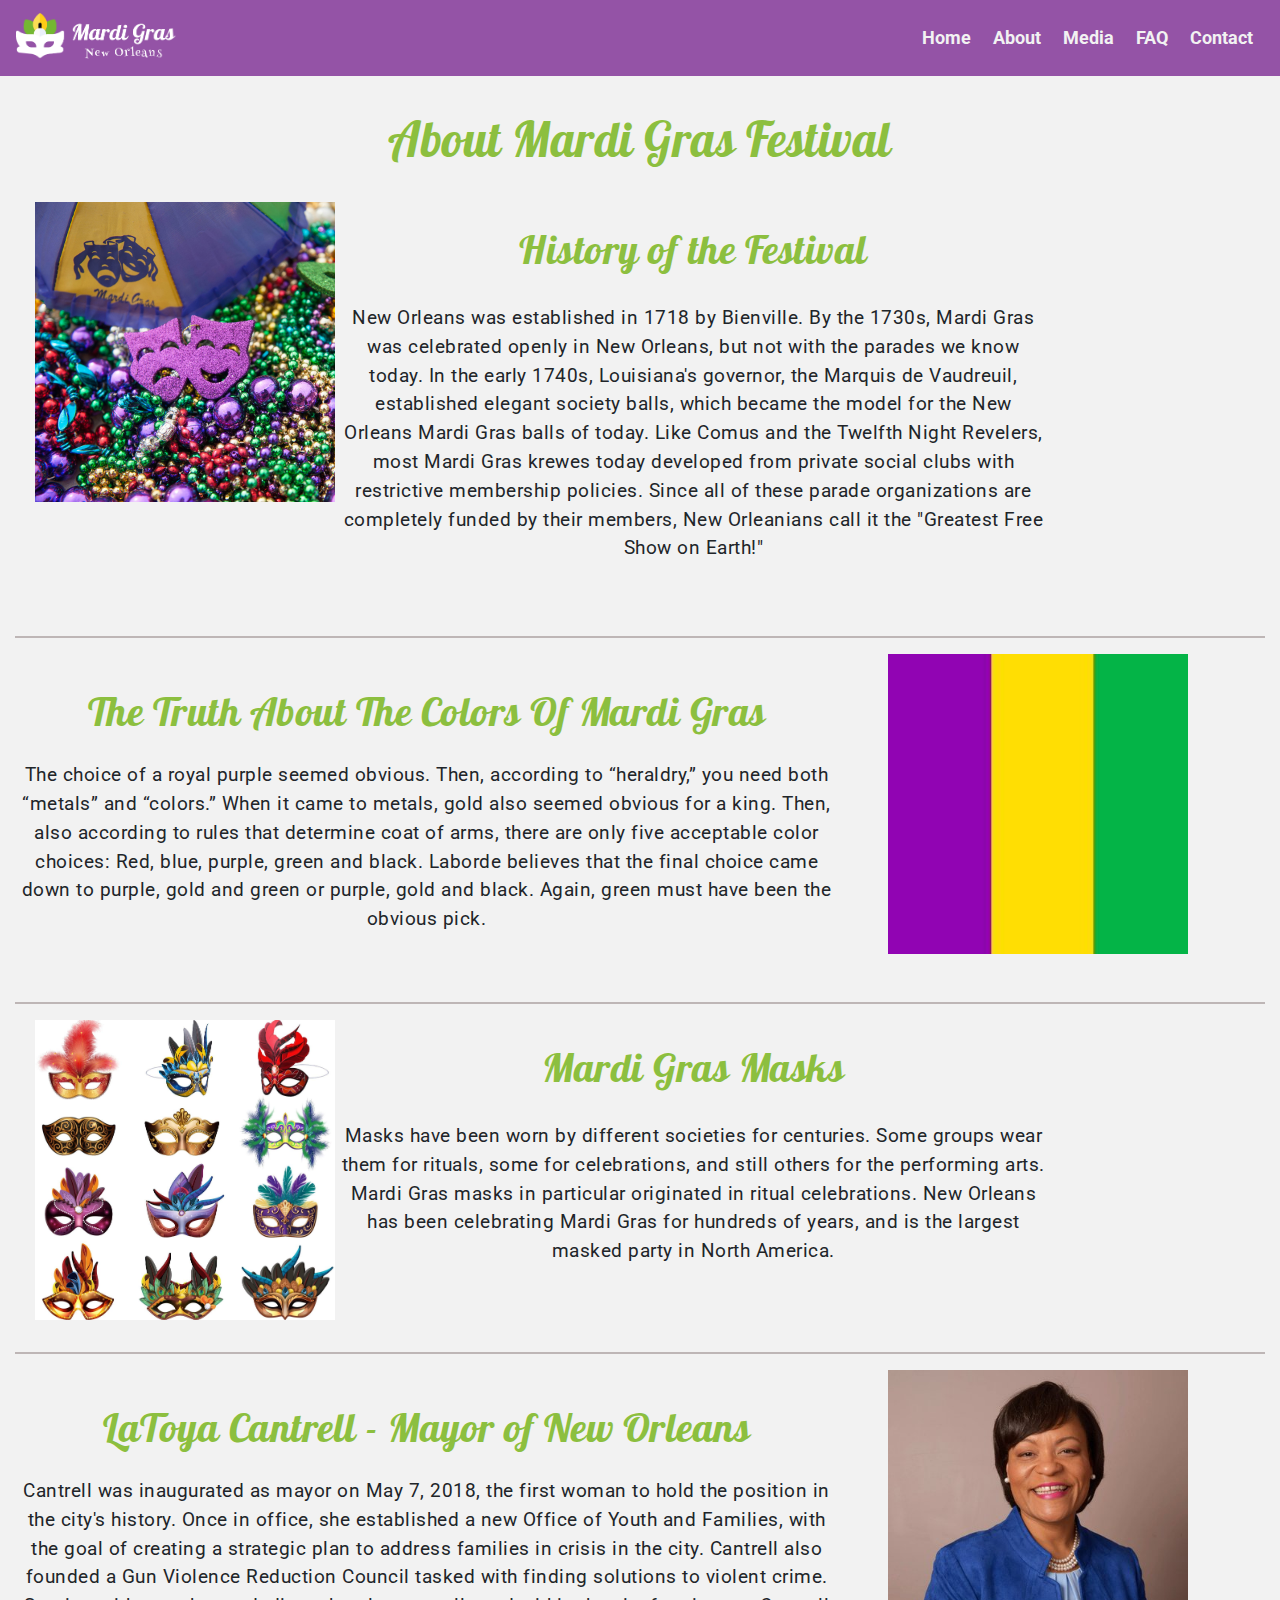
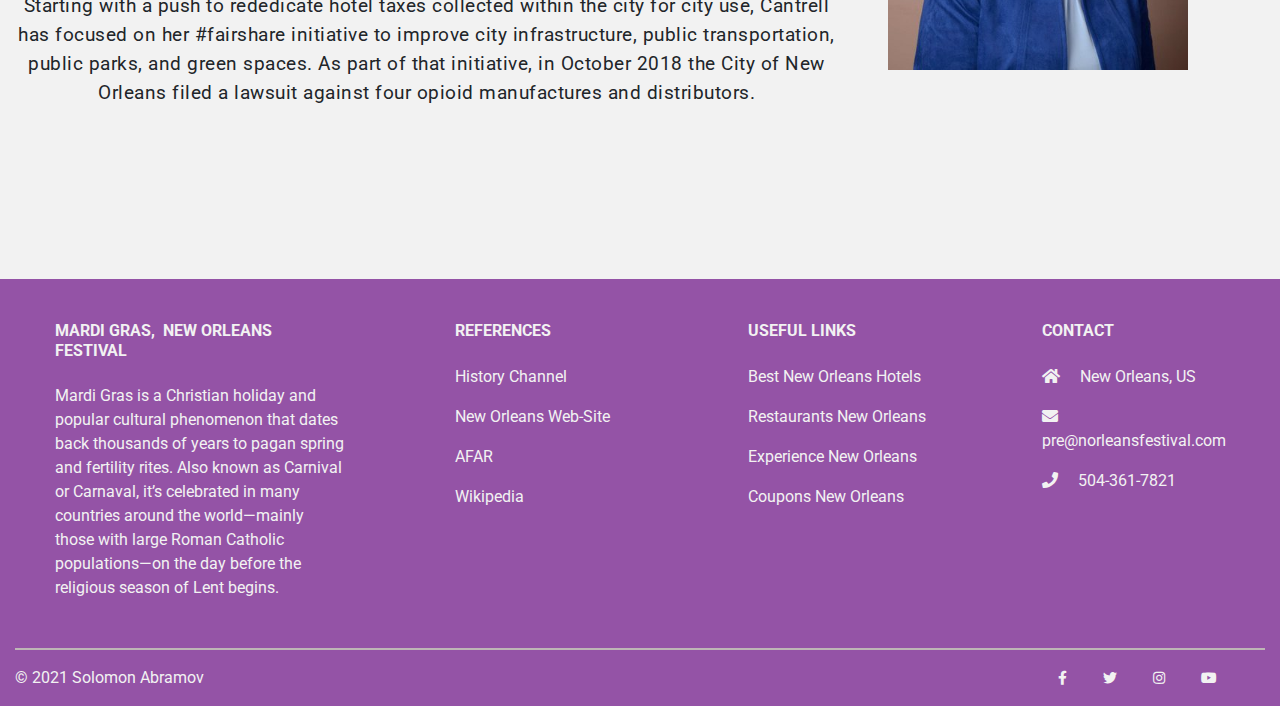
<file: about.html>
<!DOCTYPE html>
<html lang="en">
  <head>
    <meta charset="UTF-8" />
    <meta name="viewport" content="width=device-width, initial-scale=1.0" />
    <meta http-equiv="X-UA-Compatible" content="ie=edge" />
    <meta name="Description" content="Enter your description here" />
    <link
      rel="stylesheet"
      href="https://cdnjs.cloudflare.com/ajax/libs/twitter-bootstrap/4.5.2/css/bootstrap.min.css"
    />
    <link
      rel="stylesheet"
      href="https://cdnjs.cloudflare.com/ajax/libs/font-awesome/5.15.0/css/all.min.css"
    />
    <link rel="preconnect" href="https://fonts.gstatic.com" />
    <link
      href="https://fonts.googleapis.com/css2?family=Henny+Penny&family=Pattaya&display=swap"
      rel="stylesheet"
    />
    <link rel="preconnect" href="https://fonts.gstatic.com" />
    <link
      href="https://fonts.googleapis.com/css2?family=Roboto:wght@300&display=swap"
      rel="stylesheet"
    />
    <link rel="shortcut icon" href="img/favicon.ico" type="image/x-icon" />
    <link rel="stylesheet" href="style.css" />
    <title>About</title>
  </head>
  <body>
    <!-- NavBar -->
    <div class="container-fluid">
      <nav
        class="navbar fixed-top navbar-expand-lg navbar-light"
        style="background-color: #9453a6"
      >
        <a class="navbar-brand" href="index.html" target="_blank">
          <img id="mainLogo" src="img/logoNav.png" alt="mainLOGO" />
        </a>
        <button
          class="navbar-toggler"
          type="button"
          data-toggle="collapse"
          data-target="#navbarSupportedContent"
          aria-controls="navbarSupportedContent"
          aria-expanded="false"
          aria-label="Toggle navigation"
        >
          <span class="navbar-toggler-icon"></span>
        </button>

        <div class="collapse navbar-collapse" id="navbarSupportedContent">
          <ul class="navbar-nav ml-auto">
            <li class="nav-item">
              <a class="nav-link" id="item1" href="index.html" target="_blank"
                ><strong>Home</strong></a
              >
            </li>
            <li class="nav-item">
              <a class="nav-link" id="item2" href="about.html" target="_blank"
                ><strong>About</strong></a
              >
            </li>
            <li class="nav-item">
              <a class="nav-link" id="item3" href="media.html" target="_blank"
                ><strong>Media</strong></a
              >
            </li>
            <li class="nav-item">
              <a class="nav-link" id="item4" href="faq.html" target="_blank"
                ><strong>FAQ</strong></a
              >
            </li>
            <li class="nav-item">
              <a class="nav-link" id="item5" href="contact.html" target="_blank"
                ><strong>Contact</strong></a
              >
            </li>
          </ul>
        </div>
      </nav>
    </div>
    <br />
    <br />
    <br />
    <br />

    <!-- First div -->
    <div class="container-fluid">
      <header class="top-header">About Mardi Gras Festival</header>
      <br />

      <div class="row row-centered">
        <div class="col-md-3 col-centered about pb-3">
          <img src="img/history.jpg" width="300" height="300" />
        </div>
        <div class="text-history col-md-7 col-centered py-3">
          <h1 class="sub-header">History of the Festival</h1>
          <p>
            New Orleans was established in 1718 by Bienville. By the 1730s,
            Mardi Gras was celebrated openly in New Orleans, but not with the
            parades we know today. In the early 1740s, Louisiana's governor, the
            Marquis de Vaudreuil, established elegant society balls, which
            became the model for the New Orleans Mardi Gras balls of today. Like
            Comus and the Twelfth Night Revelers, most Mardi Gras krewes today
            developed from private social clubs with restrictive membership
            policies. Since all of these parade organizations are completely
            funded by their members, New Orleanians call it the "Greatest Free
            Show on Earth!"
          </p>
        </div>
      </div>
    </div>

    <!-- Second div -->
    <div class="container-fluid sec-main">
      <hr />

      <div class="row row-centered">
        <div class="trad-text col-md-8 col-centered py-3">
          <h1 class="sec-header">The Truth About The Colors Of Mardi Gras</h1>
          <p>
            The choice of a royal purple seemed obvious. Then, according to
            “heraldry,” you need both “metals” and “colors.” When it came to
            metals, gold also seemed obvious for a king. Then, also according to
            rules that determine coat of arms, there are only five acceptable
            color choices: Red, blue, purple, green and black. Laborde believes
            that the final choice came down to purple, gold and green or purple,
            gold and black. Again, green must have been the obvious pick.
          </p>
        </div>
        <div class="col-md-4 col-centered secondary pb-3">
          <img src="img/colors.jpg" width="300" height="300" />
        </div>
      </div>
    </div>

    <!-- Third div -->
    <div class="container-fluid">
      <hr />
      <div class="row row-centered">
        <div class="col-md-3 col-centered about pb-3">
          <img src="img/masks.jpg" width="300" height="300" />
        </div>
        <div class="text-history col-md-7 col-centered py-3">
          <h1 class="sub-header">Mardi Gras Masks</h1>
          <p>
            Masks have been worn by different societies for centuries. Some
            groups wear them for rituals, some for celebrations, and still
            others for the performing arts. Mardi Gras masks in particular
            originated in ritual celebrations. New Orleans has been celebrating
            Mardi Gras for hundreds of years, and is the largest masked party in
            North America.
          </p>
        </div>
      </div>
    </div>

    <!-- Fourth div -->
    <div class="container-fluid sec-main">
      <hr />
      <div class="row row-centered">
        <div class="trad-text col-md-8 col-centered py-3">
          <h1 class="sec-header">LaToya Cantrell - Mayor of New Orleans</h1>
          <p>
            Cantrell was inaugurated as mayor on May 7, 2018, the first woman to
            hold the position in the city's history. Once in office, she
            established a new Office of Youth and Families, with the goal of
            creating a strategic plan to address families in crisis in the city.
            Cantrell also founded a Gun Violence Reduction Council tasked with
            finding solutions to violent crime. Starting with a push to
            rededicate hotel taxes collected within the city for city use,
            Cantrell has focused on her #fairshare initiative to improve city
            infrastructure, public transportation, public parks, and green
            spaces. As part of that initiative, in October 2018 the City of New
            Orleans filed a lawsuit against four opioid manufactures and
            distributors.
          </p>
        </div>
        <div class="col-md-4 col-centered secondary pb-3">
          <img src="img/mayor.jpg" width="300" height="300" />
        </div>
      </div>
    </div>
    <br />
    <br />
    <br />
    <br />
    <!-- Footer -->
    <footer class="page-footer pt-4">
      <div class="container-fluid text-center text-md-left footerdiv">
        <div class="row text-center text-md-left mt-3 pb-3">
          <div class="col-md-3 col-lg-3 mx-auto mt-3">
            <h6 class="text-uppercase mb-4 font-weight-bold">
              Mardi Gras,&nbsp New Orleans Festival
            </h6>
            <p>
              Mardi Gras is a Christian holiday and popular cultural phenomenon
              that dates back thousands of years to pagan spring and fertility
              rites. Also known as Carnival or Carnaval, it’s celebrated in many
              countries around the world—mainly those with large Roman Catholic
              populations—on the day before the religious season of Lent begins.
            </p>
          </div>

          <hr class="w-100 clearfix d-md-none d-none" />

          <div class="atribute col-md-2 d-none d-md-block mx-auto mt-3">
            <h6 class="text-uppercase mb-4 font-weight-bold">References</h6>
            <p>
              <a
                id="item1"
                href="https://www.history.com/topics/holidays/mardi-gras"
                target="_blank"
                >History Channel</a
              >
            </p>
            <p>
              <a
                id="item2"
                href="https://www.neworleans.com/events/holidays-seasonal/mardi-gras/"
                target="_blank"
                >New Orleans Web-Site</a
              >
            </p>
            <p>
              <a
                id="item3"
                href="https://www.afar.com/magazine/everything-you-need-to-know-about-mardi-gras-in-new-orleans"
                target="_blank"
                >AFAR</a
              >
            </p>
            <p>
              <a
                id="item4"
                href="https://en.wikipedia.org/wiki/Mardi_Gras_in_New_Orleans"
                target="_blank"
                >Wikipedia</a
              >
            </p>
          </div>

          <hr class="w-100 clearfix d-md-none d-none" />

          <div class="atribute col-md-2 d-none d-md-block mx-auto mt-3">
            <h6 class="text-uppercase mb-4 font-weight-bold">Useful links</h6>
            <p>
              <a
                id="item1"
                href="https://www.bestneworleanshotels.com/"
                target="_blank"
                >Best New Orleans Hotels</a
              >
            </p>
            <p>
              <a
                id="item2"
                href="https://www.neworleansrestaurants.com/"
                target="_blank"
                >Restaurants New Orleans</a
              >
            </p>
            <p>
              <a
                id="item3"
                href="http://www.experienceneworleans.com/"
                target="_blank"
                >Experience New Orleans</a
              >
            </p>
            <p>
              <a
                id="item4"
                href="https://www.neworleanscoupons.com/"
                target="_blank"
                >Coupons New Orleans</a
              >
            </p>
          </div>

          <hr class="w-100 clearfix d-md-none" />

          <div class="col-md-2 mx-auto mt-3">
            <h6 class="text-uppercase mb-4 font-weight-bold">Contact</h6>
            <p><i class="fas fa-home mr-3"></i> New Orleans, US</p>
            <p><i class="fas fa-envelope mr-3"></i>pre@norleansfestival.com</p>
            <p><i class="fas fa-phone mr-3"></i> 504-361-7821</p>
          </div>
        </div>

        <hr />

        <div class="row d-flex align-items-center">
          <div class="col-md-7 col-lg-8">
            <p class="copyright">© 2021 Solomon Abramov</p>
          </div>

          <div class="col-md-5 col-lg-4 ml-lg-0">
            <div class="text-center text-md-right">
              <ul class="list-unstyled list-inline">
                <li class="list-inline-item">
                  <a
                    id="item1"
                    class="icon btn-floating btn-sm rgba-white-slight mx-1"
                    href="https://www.facebook.com/MardiGrasNewOrleans"
                    target="_blank"
                  >
                    <i class="fab fa-facebook-f"></i>
                  </a>
                </li>
                <li class="list-inline-item">
                  <a
                    id="item2"
                    class="icon btn-floating btn-sm rgba-white-slight mx-1"
                    href="https://twitter.com/MardiGrasNOLA"
                    target="_blank"
                  >
                    <i class="fab fa-twitter"></i>
                  </a>
                </li>
                <li class="list-inline-item">
                  <a
                    id="item3"
                    class="icon btn-floating btn-sm rgba-white-slight mx-1"
                    href="https://www.instagram.com/mardigrasneworleans/"
                    target="_blank"
                  >
                    <i class="fab fa-instagram"></i>
                  </a>
                </li>
                <li class="list-inline-item">
                  <a
                    id="item4"
                    class="icon btn-floating btn-sm rgba-white-slight mx-1"
                    href="https://www.youtube.com/channel/UCOrq1qF6dVDn9Do-wvbKh0Q"
                    target="_blank"
                  >
                    <i class="fab fa-youtube"></i>
                  </a>
                </li>
                <li class="list-inline-item">
                  <a
                    id="item1"
                    class="icon btn-floating btn-sm rgba-white-slight mx-1"
                    href="https://www.tripadvisor.com/Profile/MardiGrasNOLA?fid=8128de16-3aad-48be-8229-7ff9f8e73ab9"
                    target="_blank"
                  >
                    <i class="fab fa-tripadvisor"></i>
                  </a>
                </li>
              </ul>
            </div>
          </div>
        </div>
      </div>
    </footer>
    <script src="https://cdnjs.cloudflare.com/ajax/libs/jquery/3.5.1/jquery.slim.min.js"></script>
    <script src="https://cdnjs.cloudflare.com/ajax/libs/popper.js/1.16.1/umd/popper.min.js"></script>
    <script src="https://cdnjs.cloudflare.com/ajax/libs/twitter-bootstrap/4.5.2/js/bootstrap.min.js"></script>
  </body>
</html>
</file>
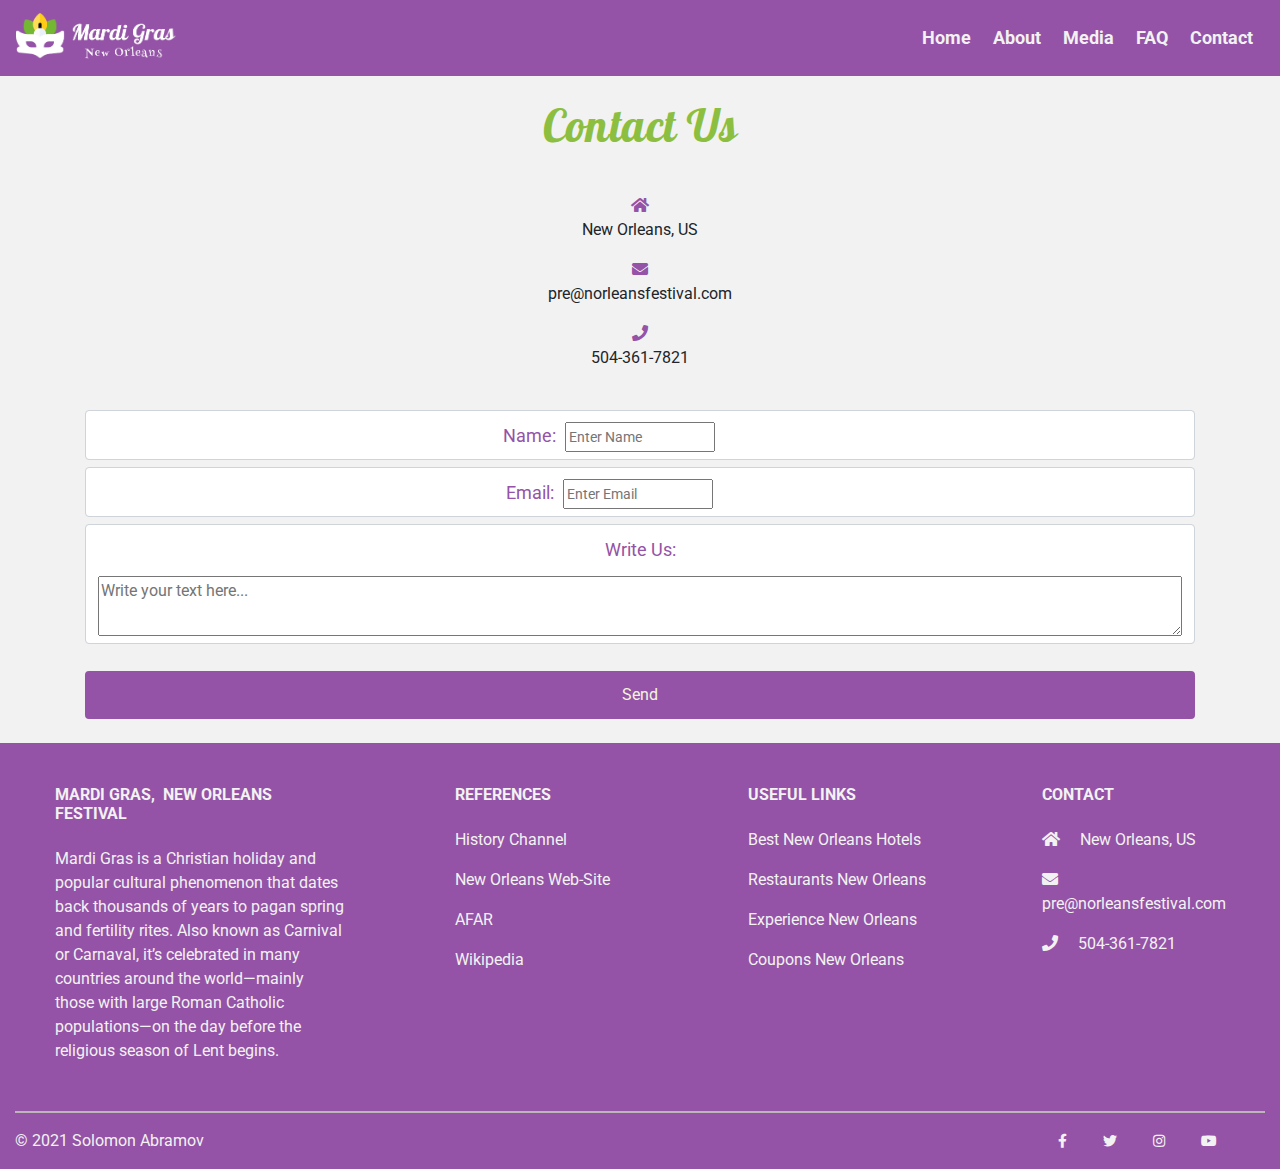
<file: contact.html>
<!DOCTYPE html>
<html lang="en">
  <head>
    <meta charset="UTF-8" />
    <meta name="viewport" content="width=device-width, initial-scale=1.0" />
    <meta http-equiv="X-UA-Compatible" content="ie=edge" />
    <meta name="Description" content="Enter your description here" />
    <link
      rel="stylesheet"
      href="https://cdnjs.cloudflare.com/ajax/libs/twitter-bootstrap/4.5.3/css/bootstrap.min.css"
    />
    <link
      rel="stylesheet"
      href="https://cdnjs.cloudflare.com/ajax/libs/font-awesome/5.15.1/css/all.min.css"
      <link
      rel="preconnect"
      href="https://fonts.gstatic.com"
    />
    <link
      href="https://fonts.googleapis.com/css2?family=Henny+Penny&family=Pattaya&display=swap"
      rel="stylesheet"
    />
    <link rel="preconnect" href="https://fonts.gstatic.com" />
    <link
      href="https://fonts.googleapis.com/css2?family=Roboto:wght@300&display=swap"
      rel="stylesheet"
    />
    <link rel="shortcut icon" href="img/favicon.ico" type="image/x-icon" />
    <link rel="stylesheet" href="style.css" />

    <title>Contact</title>
  </head>
  <body>
    <!-- NavBar -->
    <div class="container-fluid">
      <nav
        class="navbar fixed-top navbar-expand-lg navbar-light"
        style="background-color: #9453a6"
      >
        <a class="navbar-brand" href="index.html" target="_blank">
          <img id="mainLogo" src="img/logoNav.png" alt="mainLOGO" />
        </a>
        <button
          class="navbar-toggler"
          type="button"
          data-toggle="collapse"
          data-target="#navbarSupportedContent"
          aria-controls="navbarSupportedContent"
          aria-expanded="false"
          aria-label="Toggle navigation"
        >
          <span class="navbar-toggler-icon"></span>
        </button>

        <div class="collapse navbar-collapse" id="navbarSupportedContent">
          <ul class="navbar-nav ml-auto">
            <li class="nav-item">
              <a class="nav-link" id="item1" href="index.html" target="_blank"
                ><strong>Home</strong></a
              >
            </li>
            <li class="nav-item">
              <a class="nav-link" id="item2" href="about.html" target="_blank"
                ><strong>About</strong></a
              >
            </li>
            <li class="nav-item">
              <a class="nav-link" id="item3" href="media.html" target="_blank"
                ><strong>Media</strong></a
              >
            </li>
            <li class="nav-item">
              <a class="nav-link" id="item4" href="faq.html" target="_blank"
                ><strong>FAQ</strong></a
              >
            </li>
            <li class="nav-item">
              <a class="nav-link" id="item5" href="contact.html" target="_blank"
                ><strong>Contact</strong></a
              >
            </li>
          </ul>
        </div>
      </nav>
    </div>
    <br />
    <br />
    <br />
    <!-- Contacts INFO -->
    <div class="contrainer contacts">
      <h1>Contact Us</h1>
      <div class="row row-centered">
        <div class="col-md-12 contData text-center">
          <p>
            <i class="fas fa-home"></i><br />
            New Orleans, US
          </p>
          <p><i class="fas fa-envelope"></i><br />pre@norleansfestival.com</p>
          <p>
            <i class="fas fa-phone"></i><br />
            504-361-7821
          </p>
        </div>
      </div>
    </div>
    <br />

    <!-- Form -->
    <div class="container formAll text-center">
      <div class="row row-centered">
        <div class="form col-md-offset-3 col-md-12">
          <form>
            <!-- .form-control>label+input+small -->
            <div class="form-control">
              <label for="username">Name:</label>
              <!-- placeholder - מה שיהיה כתוב בשדה בפורם -->
              <input type="text" id="username" placeholder="Enter Name" />
              <small>Error Message</small>
            </div>
            <div class="form-control">
              <label for="email">Email:</label>
              <!-- placeholder - מה שיהיה כתוב בשדה בפורם -->
              <input type="text" id="email" placeholder="Enter Email" />
              <small>Error Message</small>
            </div>
            <div class="form-control textFree mx-auto">
              <label for="text">Write Us:</label>
              <!-- placeholder - מה שיהיה כתוב בשדה בפורם -->
              <textarea
                name="text"
                id="text"
                form="form"
                placeholder="Write your text here..."
                style="width: 100%; height: 60px"
              ></textarea>
            </div>
            <input type="submit" value="Send" />
          </form>
        </div>
      </div>
    </div>

    <!-- Footer -->
    <footer class="page-footer pt-4">
      <div class="container-fluid text-center text-md-left footerdiv">
        <div class="row text-center text-md-left mt-3 pb-3">
          <div class="col-md-3 col-lg-3 mx-auto mt-3">
            <h6 class="text-uppercase mb-4 font-weight-bold">
              Mardi Gras,&nbsp New Orleans Festival
            </h6>
            <p>
              Mardi Gras is a Christian holiday and popular cultural phenomenon
              that dates back thousands of years to pagan spring and fertility
              rites. Also known as Carnival or Carnaval, it’s celebrated in many
              countries around the world—mainly those with large Roman Catholic
              populations—on the day before the religious season of Lent begins.
            </p>
          </div>

          <hr class="w-100 clearfix d-md-none d-none" />

          <div class="atribute col-md-2 d-none d-md-block mx-auto mt-3">
            <h6 class="text-uppercase mb-4 font-weight-bold">References</h6>
            <p>
              <a
                id="item1"
                href="https://www.history.com/topics/holidays/mardi-gras"
                target="_blank"
                >History Channel</a
              >
            </p>
            <p>
              <a
                id="item2"
                href="https://www.neworleans.com/events/holidays-seasonal/mardi-gras/"
                target="_blank"
                >New Orleans Web-Site</a
              >
            </p>
            <p>
              <a
                id="item3"
                href="https://www.afar.com/magazine/everything-you-need-to-know-about-mardi-gras-in-new-orleans"
                target="_blank"
                >AFAR</a
              >
            </p>
            <p>
              <a
                id="item4"
                href="https://en.wikipedia.org/wiki/Mardi_Gras_in_New_Orleans"
                target="_blank"
                >Wikipedia</a
              >
            </p>
          </div>

          <hr class="w-100 clearfix d-md-none d-none" />

          <div class="atribute col-md-2 d-none d-md-block mx-auto mt-3">
            <h6 class="text-uppercase mb-4 font-weight-bold">Useful links</h6>
            <p>
              <a
                id="item1"
                href="https://www.bestneworleanshotels.com/"
                target="_blank"
                >Best New Orleans Hotels</a
              >
            </p>
            <p>
              <a
                id="item2"
                href="https://www.neworleansrestaurants.com/"
                target="_blank"
                >Restaurants New Orleans</a
              >
            </p>
            <p>
              <a
                id="item3"
                href="http://www.experienceneworleans.com/"
                target="_blank"
                >Experience New Orleans</a
              >
            </p>
            <p>
              <a
                id="item4"
                href="https://www.neworleanscoupons.com/"
                target="_blank"
                >Coupons New Orleans</a
              >
            </p>
          </div>

          <hr class="w-100 clearfix d-md-none" />

          <div class="col-md-2 mx-auto mt-3">
            <h6 class="text-uppercase mb-4 font-weight-bold">Contact</h6>
            <p><i class="fas fa-home mr-3"></i> New Orleans, US</p>
            <p><i class="fas fa-envelope mr-3"></i>pre@norleansfestival.com</p>
            <p><i class="fas fa-phone mr-3"></i> 504-361-7821</p>
          </div>
        </div>

        <hr />

        <div class="row d-flex align-items-center">
          <div class="col-md-7 col-lg-8">
            <p class="copyright">© 2021 Solomon Abramov</p>
          </div>

          <div class="col-md-5 col-lg-4 ml-lg-0">
            <div class="text-center text-md-right">
              <ul class="list-unstyled list-inline">
                <li class="list-inline-item">
                  <a
                    id="item1"
                    class="icon btn-floating btn-sm rgba-white-slight mx-1"
                    href="https://www.facebook.com/MardiGrasNewOrleans"
                    target="_blank"
                  >
                    <i class="fab fa-facebook-f"></i>
                  </a>
                </li>
                <li class="list-inline-item">
                  <a
                    id="item2"
                    class="icon btn-floating btn-sm rgba-white-slight mx-1"
                    href="https://twitter.com/MardiGrasNOLA"
                    target="_blank"
                  >
                    <i class="fab fa-twitter"></i>
                  </a>
                </li>
                <li class="list-inline-item">
                  <a
                    id="item3"
                    class="icon btn-floating btn-sm rgba-white-slight mx-1"
                    href="https://www.instagram.com/mardigrasneworleans/"
                    target="_blank"
                  >
                    <i class="fab fa-instagram"></i>
                  </a>
                </li>
                <li class="list-inline-item">
                  <a
                    id="item4"
                    class="icon btn-floating btn-sm rgba-white-slight mx-1"
                    href="https://www.youtube.com/channel/UCOrq1qF6dVDn9Do-wvbKh0Q"
                    target="_blank"
                  >
                    <i class="fab fa-youtube"></i>
                  </a>
                </li>
                <li class="list-inline-item">
                  <a
                    id="item1"
                    class="icon btn-floating btn-sm rgba-white-slight mx-1"
                    href="https://www.tripadvisor.com/Profile/MardiGrasNOLA?fid=8128de16-3aad-48be-8229-7ff9f8e73ab9"
                    target="_blank"
                  >
                    <i class="fab fa-tripadvisor"></i>
                  </a>
                </li>
              </ul>
            </div>
          </div>
        </div>
      </div>
    </footer>

    <script src="form.js"></script>
    <script src="https://cdnjs.cloudflare.com/ajax/libs/jquery/3.5.1/jquery.slim.min.js"></script>
    <script src="https://cdnjs.cloudflare.com/ajax/libs/popper.js/1.16.1/umd/popper.min.js"></script>
    <script src="https://cdnjs.cloudflare.com/ajax/libs/twitter-bootstrap/4.5.3/js/bootstrap.min.js"></script>
  </body>
</html>
</file>
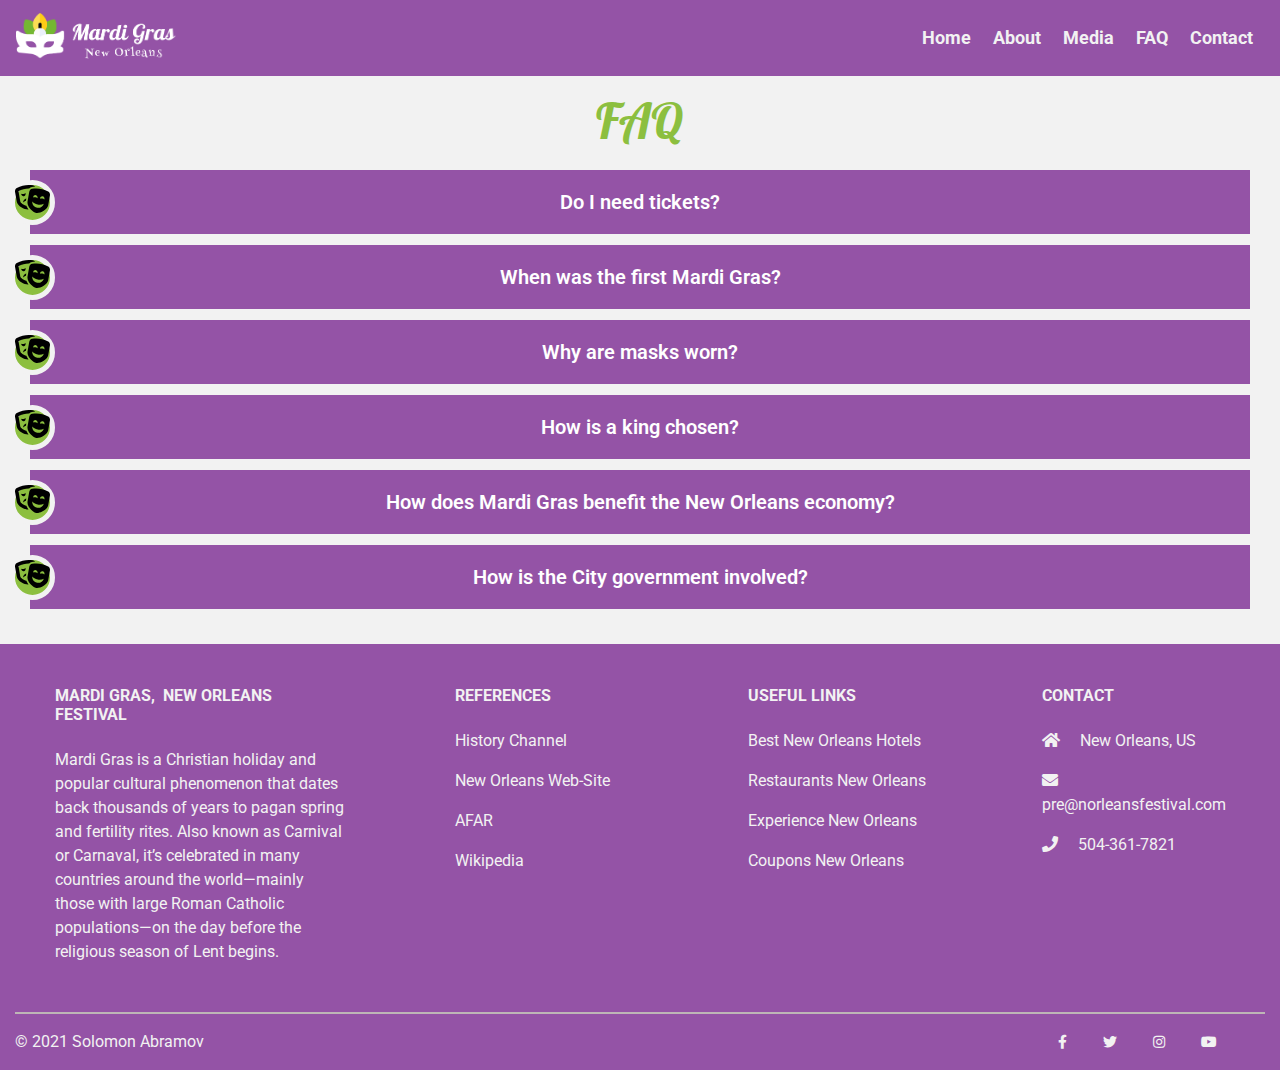
<file: faq.html>
<!DOCTYPE html>
<html lang="en">
  <head>
    <meta charset="UTF-8" />
    <meta name="viewport" content="width=device-width, initial-scale=1.0" />
    <meta http-equiv="X-UA-Compatible" content="ie=edge" />
    <meta name="Description" content="Enter your description here" />
    <link
      rel="stylesheet"
      href="https://cdnjs.cloudflare.com/ajax/libs/twitter-bootstrap/4.5.3/css/bootstrap.min.css"
    />
    <link
      rel="stylesheet"
      href="https://cdnjs.cloudflare.com/ajax/libs/font-awesome/5.15.1/css/all.min.css"
    />
    <link rel="preconnect" href="https://fonts.gstatic.com" />
    <link
      href="https://fonts.googleapis.com/css2?family=Henny+Penny&family=Pattaya&display=swap"
      rel="stylesheet"
    />
    <link rel="preconnect" href="https://fonts.gstatic.com" />
    <link
      href="https://fonts.googleapis.com/css2?family=Roboto:wght@300&display=swap"
      rel="stylesheet"
    />
    <link rel="shortcut icon" href="img/favicon.ico" type="image/x-icon" />

    <link rel="stylesheet" href="style.css" />

    <title>FAQ</title>
  </head>
  <body>
    <!-- NavBar -->
    <div class="container-fluid">
      <nav
        class="navbar fixed-top navbar-expand-lg navbar-light"
        style="background-color: #9453a6"
      >
        <a class="navbar-brand" href="index.html" target="_blank">
          <img id="mainLogo" src="img/logoNav.png" alt="mainLOGO" />
        </a>
        <button
          class="navbar-toggler"
          type="button"
          data-toggle="collapse"
          data-target="#navbarSupportedContent"
          aria-controls="navbarSupportedContent"
          aria-expanded="false"
          aria-label="Toggle navigation"
        >
          <span class="navbar-toggler-icon"></span>
        </button>

        <div class="collapse navbar-collapse" id="navbarSupportedContent">
          <ul class="navbar-nav ml-auto">
            <li class="nav-item">
              <a class="nav-link" id="item1" href="index.html" target="_blank"
                ><strong>Home</strong></a
              >
            </li>
            <li class="nav-item">
              <a class="nav-link" id="item2" href="about.html" target="_blank"
                ><strong>About</strong></a
              >
            </li>
            <li class="nav-item">
              <a class="nav-link" id="item3" href="media.html" target="_blank"
                ><strong>Media</strong></a
              >
            </li>
            <li class="nav-item">
              <a class="nav-link" id="item4" href="faq.html" target="_blank"
                ><strong>FAQ</strong></a
              >
            </li>
            <li class="nav-item">
              <a class="nav-link" id="item5" href="contact.html" target="_blank"
                ><strong>Contact</strong></a
              >
            </li>
          </ul>
        </div>
      </nav>
    </div>
    <br />
    <br />
    <br />

    <div class="container-fluid">
      <h1 class="top-header pt-4 pb-2">FAQ</h1>
      <div class="row row-centered faq mx-auto">
        <div class="col-md-offset-3 col-md-12 text-center">
          <div
            class="panel-group"
            id="accordion"
            role="tablist"
            aria-multiselectable="true"
          >
            <div class="panel panel-default">
              <div class="panel-heading" role="tab" id="headingOne">
                <h4 class="panel-title">
                  <a
                    class="first"
                    role="button"
                    data-toggle="collapse"
                    data-parent="#accordion"
                    href="#collapseOne"
                    aria-expanded="true"
                    aria-controls="collapseOne"
                  >
                    Do I need tickets?
                    <span> </span>
                  </a>
                </h4>
              </div>
              <div
                id="collapseOne"
                class="panel-collapse collapse in"
                role="tabpanel"
                aria-labelledby="headingOne"
              >
                <div class="panel-body">
                  <p>
                    There is no need for tickets to see a parade...all of them
                    are FREE!! That is why it is called "The Greatest Free Show
                    on Earth!". You only get tickets if you want to sit down on
                    stands as the parades pass.
                  </p>
                </div>
              </div>
            </div>

            <div class="panel panel-default">
              <div class="panel-heading" role="tab" id="headingTwo">
                <h4 class="panel-title">
                  <a
                    class="collapsed"
                    role="button"
                    data-toggle="collapse"
                    data-parent="#accordion"
                    href="#collapseTwo"
                    aria-expanded="false"
                    aria-controls="collapseTwo"
                  >
                    When was the first Mardi Gras?
                    <span> </span>
                  </a>
                </h4>
              </div>
              <div
                id="collapseTwo"
                class="panel-collapse collapse"
                role="tabpanel"
                aria-labelledby="headingTwo"
              >
                <div class="panel-body">
                  <p>
                    The first Mardi Gras parade was held in New Orleans on Feb.
                    24, 1857 by the Krewe of Comus. They began the tradition of
                    presenting a parade with floats and following it with a ball
                    for the krewe and their guests.
                  </p>
                </div>
              </div>
            </div>

            <div class="panel panel-default">
              <div class="panel-heading" role="tab" id="headingThree">
                <h4 class="panel-title">
                  <a
                    class="collapsed"
                    role="button"
                    data-toggle="collapse"
                    data-parent="#accordion"
                    href="#collapseThree"
                    aria-expanded="false"
                    aria-controls="collapseThree"
                  >
                    Why are masks worn?
                    <span> </span>
                  </a>
                </h4>
              </div>
              <div
                id="collapseThree"
                class="panel-collapse collapse"
                role="tabpanel"
                aria-labelledby="headingThree"
              >
                <div class="panel-body">
                  <p>
                    By law, float riders must always have a mask on. On Fat
                    Tuesday, masking is legal for everyone else, and the
                    elaborate masks that some wear add to the fun.
                  </p>
                </div>
              </div>
            </div>

            <div class="panel panel-default">
              <div class="panel-heading" role="tab" id="headingFour">
                <h4 class="panel-title">
                  <a
                    class="collapsed"
                    role="button"
                    data-toggle="collapse"
                    data-parent="#accordion"
                    href="#collapseFour"
                    aria-expanded="false"
                    aria-controls="collapseFour"
                  >
                    How is a king chosen?
                    <span> </span>
                  </a>
                </h4>
              </div>
              <div
                id="collapseFour"
                class="panel-collapse collapse"
                role="tabpanel"
                aria-labelledby="headingFour"
              >
                <div class="panel-body">
                  <p>
                    The method of selecting a king varies from krewe to krewe.
                    Some krewes hold random drawings, while others invite a
                    celebrity guest to be their king. Rex, the King of Carnival,
                    is chosen by the School of Design, who sponsors the Rex
                    parade. His identity is revealed the day before the parade.
                  </p>
                </div>
              </div>
            </div>

            <div class="panel panel-default">
              <div class="panel-heading" role="tab" id="headingFive">
                <h4 class="panel-title">
                  <a
                    class="collapsed"
                    role="button"
                    data-toggle="collapse"
                    data-parent="#accordion"
                    href="#collapseFive"
                    aria-expanded="false"
                    aria-controls="collapseFive"
                  >
                    How does Mardi Gras benefit the New Orleans economy?
                    <span> </span>
                  </a>
                </h4>
              </div>
              <div
                id="collapseFive"
                class="panel-collapse collapse"
                role="tabpanel"
                aria-labelledby="headingFive"
              >
                <div class="panel-body">
                  <p>
                    Economic impact reports indicate that Mardi Gras generates
                    over $1 billion in annual spending.
                  </p>
                </div>
              </div>
            </div>

            <div class="panel panel-default">
              <div class="panel-heading" role="tab" id="headingSix">
                <h4 class="panel-title">
                  <a
                    class="collapsed"
                    role="button"
                    data-toggle="collapse"
                    data-parent="#accordion"
                    href="#collapseSix"
                    aria-expanded="false"
                    aria-controls="collapseSix"
                  >
                    How is the City government involved?
                    <span> </span>
                  </a>
                </h4>
              </div>
              <div
                id="collapseSix"
                class="panel-collapse collapse"
                role="tabpanel"
                aria-labelledby="headingSix"
              >
                <div class="panel-body">
                  <p>
                    City governments are not involved in coordinating Mardi Gras
                    parades. The governments issue parade permits, but that is
                    the extent of their involvement. Krewes independently
                    schedule and coordinate their own parades.
                  </p>
                </div>
              </div>
            </div>
          </div>
        </div>
      </div>
    </div>

    <!-- Footer -->
    <footer class="page-footer pt-4">
      <div class="container-fluid text-center text-md-left footerdiv">
        <div class="row text-center text-md-left mt-3 pb-3">
          <div class="col-md-3 col-lg-3 mx-auto mt-3">
            <h6 class="text-uppercase mb-4 font-weight-bold">
              Mardi Gras,&nbsp New Orleans Festival
            </h6>
            <p>
              Mardi Gras is a Christian holiday and popular cultural phenomenon
              that dates back thousands of years to pagan spring and fertility
              rites. Also known as Carnival or Carnaval, it’s celebrated in many
              countries around the world—mainly those with large Roman Catholic
              populations—on the day before the religious season of Lent begins.
            </p>
          </div>

          <hr class="w-100 clearfix d-md-none d-none" />

          <div class="atribute col-md-2 d-none d-md-block mx-auto mt-3">
            <h6 class="text-uppercase mb-4 font-weight-bold">References</h6>
            <p>
              <a
                id="item1"
                href="https://www.history.com/topics/holidays/mardi-gras"
                target="_blank"
                >History Channel</a
              >
            </p>
            <p>
              <a
                id="item2"
                href="https://www.neworleans.com/events/holidays-seasonal/mardi-gras/"
                target="_blank"
                >New Orleans Web-Site</a
              >
            </p>
            <p>
              <a
                id="item3"
                href="https://www.afar.com/magazine/everything-you-need-to-know-about-mardi-gras-in-new-orleans"
                target="_blank"
                >AFAR</a
              >
            </p>
            <p>
              <a
                id="item4"
                href="https://en.wikipedia.org/wiki/Mardi_Gras_in_New_Orleans"
                target="_blank"
                >Wikipedia</a
              >
            </p>
          </div>

          <hr class="w-100 clearfix d-md-none d-none" />

          <div class="atribute col-md-2 d-none d-md-block mx-auto mt-3">
            <h6 class="text-uppercase mb-4 font-weight-bold">Useful links</h6>
            <p>
              <a
                id="item1"
                href="https://www.bestneworleanshotels.com/"
                target="_blank"
                >Best New Orleans Hotels</a
              >
            </p>
            <p>
              <a
                id="item2"
                href="https://www.neworleansrestaurants.com/"
                target="_blank"
                >Restaurants New Orleans</a
              >
            </p>
            <p>
              <a
                id="item3"
                href="http://www.experienceneworleans.com/"
                target="_blank"
                >Experience New Orleans</a
              >
            </p>
            <p>
              <a
                id="item4"
                href="https://www.neworleanscoupons.com/"
                target="_blank"
                >Coupons New Orleans</a
              >
            </p>
          </div>

          <hr class="w-100 clearfix d-md-none" />

          <div class="col-md-2 mx-auto mt-3">
            <h6 class="text-uppercase mb-4 font-weight-bold">Contact</h6>
            <p><i class="fas fa-home mr-3"></i> New Orleans, US</p>
            <p><i class="fas fa-envelope mr-3"></i>pre@norleansfestival.com</p>
            <p><i class="fas fa-phone mr-3"></i> 504-361-7821</p>
          </div>
        </div>

        <hr />

        <div class="row d-flex align-items-center">
          <div class="col-md-7 col-lg-8">
            <p class="copyright">© 2021 Solomon Abramov</p>
          </div>

          <div class="col-md-5 col-lg-4 ml-lg-0">
            <div class="text-center text-md-right">
              <ul class="list-unstyled list-inline">
                <li class="list-inline-item">
                  <a
                    id="item1"
                    class="icon btn-floating btn-sm rgba-white-slight mx-1"
                    href="https://www.facebook.com/MardiGrasNewOrleans"
                    target="_blank"
                  >
                    <i class="fab fa-facebook-f"></i>
                  </a>
                </li>
                <li class="list-inline-item">
                  <a
                    id="item2"
                    class="icon btn-floating btn-sm rgba-white-slight mx-1"
                    href="https://twitter.com/MardiGrasNOLA"
                    target="_blank"
                  >
                    <i class="fab fa-twitter"></i>
                  </a>
                </li>
                <li class="list-inline-item">
                  <a
                    id="item3"
                    class="icon btn-floating btn-sm rgba-white-slight mx-1"
                    href="https://www.instagram.com/mardigrasneworleans/"
                    target="_blank"
                  >
                    <i class="fab fa-instagram"></i>
                  </a>
                </li>
                <li class="list-inline-item">
                  <a
                    id="item4"
                    class="icon btn-floating btn-sm rgba-white-slight mx-1"
                    href="https://www.youtube.com/channel/UCOrq1qF6dVDn9Do-wvbKh0Q"
                    target="_blank"
                  >
                    <i class="fab fa-youtube"></i>
                  </a>
                </li>
                <li class="list-inline-item">
                  <a
                    id="item1"
                    class="icon btn-floating btn-sm rgba-white-slight mx-1"
                    href="https://www.tripadvisor.com/Profile/MardiGrasNOLA?fid=8128de16-3aad-48be-8229-7ff9f8e73ab9"
                    target="_blank"
                  >
                    <i class="fab fa-tripadvisor"></i>
                  </a>
                </li>
              </ul>
            </div>
          </div>
        </div>
      </div>
    </footer>

    <script src="https://cdnjs.cloudflare.com/ajax/libs/jquery/3.5.1/jquery.slim.min.js"></script>
    <script src="https://cdnjs.cloudflare.com/ajax/libs/popper.js/1.16.1/umd/popper.min.js"></script>
    <script src="https://cdnjs.cloudflare.com/ajax/libs/twitter-bootstrap/4.5.3/js/bootstrap.min.js"></script>
  </body>
</html>
</file>
<file: style.css>
body {
  background-color: #f2f2f2;
  margin: 0;
  padding: 0;
}

#mainLogo {
  width: 160px;
  height: 50px;
}

.navbar-nav .nav-item .nav-link {
  font-family: "Roboto", "serif";
  color: #f2f2f2;
}

.navbar-collapse .nav-item {
  margin: 0 auto;
  padding: 3px;
  font-size: 1.1em;
}

.navbar-toggler {
  background-color: #f2f2f2;
  padding: 1px 5px;
  font-size: 12px;
  line-height: 0.3;
}

#item1:hover,
#item1:focus {
  color: #f2cc0f;
}

#item2:hover,
#item2:focus {
  color: #8cbf3f;
}

#item3:hover,
#item3:focus {
  color: #f2cc0f;
}

#item4:hover,
#item4:focus {
  color: #8cbf3f;
}

#item5:hover,
#item5:focus {
  color: #f2cc0f;
}

.carousel-item {
  width: 100vw;
  height: 500px;
  margin-top: 20px;

  background-position: center;
  background-size: cover;
}

.overlay-image {
  position: absolute;
  top: 0;
  bottom: 0;
  right: 0;
  left: 0;

  background-position: center;
  background-size: cover;
  opacity: 0.65;
}

.carousel-caption {
  margin: 0 20px 50px 0px;
  background-color: #f2f2f2;
  opacity: 0.8;
  background-size: cover;
}

.carousel-caption h4 {
  font-family: "Pattaya", "Roboto", "sans-serif";
  font-size: 2em;
  letter-spacing: 1.3px;
  color: black;
}

.carousel-caption p {
  font-size: 1em;
  color: black;
  font-family: "Roboto", "sans-serif";
  letter-spacing: 0.5px;
}

hr {
  border: 0.5px solid rgb(190, 182, 182);
}

.pos img {
  position: relative;
  left: 10px;
}

.disc {
  margin-top: 30px;
  padding: 5px 5px;
}

.disc h1 {
  font-size: 2.8em;
  font-family: "Pattaya";
  text-align: center;
  color: #8cbf3f;
  padding: 30px;
  letter-spacing: 0.5px;
}

.disc p {
  font-size: 1.2em;
  font-family: "Roboto", "sans-serif";
  letter-spacing: 0.5px;
  margin: 0 10px;
  line-height: 1.5;
  text-align: center;
}

.cards h1 {
  font-size: 2.8em;
  font-family: "Pattaya";
  text-align: center;
  color: #8cbf3f;
  padding: 30px;
  letter-spacing: 0.5px;
}

.card {
  margin-bottom: 20px;
  margin-top: 0;
  margin-left: 45px;
}

.card-body {
  text-align: center;
}

.card .btn {
  background-color: #9453a6;
  color: #fff;
}

.card .btn:hover {
  background-color: #784286;
}

.card-title {
  font-family: "Roboto", "sans-serif";
}

.card-text {
  overflow: hidden;
  width: 220px;
  display: -webkit-box;
  -webkit-line-clamp: 4;
  -webkit-box-orient: vertical;
  font-family: "Roboto", "sans-serif";
}

.inner {
  overflow: hidden;
}

.inner img {
  transition: all 1.5s ease;
}

.inner:hover img {
  transform: scale(1.5);
}

.footerdiv {
  background-color: #9453a6;
  padding-top: 10px;
  font-family: "Roboto", "sans-serif";
  color: #f2f2f2;
}

.atribute a {
  color: #f2f2f2;
}

#item1:hover,
#item1:focus {
  color: #f2cc0f;
}

#item2:hover,
#item2:focus {
  color: #8cbf3f;
}

#item3:hover,
#item3:focus {
  color: #f2cc0f;
}

#item4:hover,
#item4:focus {
  color: #8cbf3f;
}

.icon {
  color: #f2f2f2;
}

.top-header {
  font-size: 3em;
  font-family: "Pattaya";
  text-align: center;
  color: #8cbf3f;
  padding-top: 10px;
  letter-spacing: 0.5px;
}

.about {
  padding-left: 35px;
}

.sub-header {
  padding-top: 30px;
  padding-bottom: 15px;
  text-align: center;
  font-size: 2.5em;
  font-family: "Pattaya";
  color: #8cbf3f;
  letter-spacing: 0.5px;
}

.text-history {
  position: relative;
  bottom: 20px;
}

.text-history p {
  padding: 5px;
  font-size: 1.2em;
  font-family: "Roboto", "sans-serif";
  letter-spacing: 0.5px;
  text-align: center;
  line-height: 1.5;
}

.trad-text {
  position: relative;
  bottom: 20px;
}

.trad-text p {
  font-size: 1.2em;
  font-family: "Roboto", "sans-serif";
  letter-spacing: 0.5px;
  text-align: center;
  line-height: 1.5;
}

.sec-header {
  padding-top: 40px;
  padding-bottom: 15px;
  text-align: center;
  font-size: 2.5em;
  font-family: "Pattaya";
  color: #8cbf3f;
  letter-spacing: 0.5px;
}

.secondary {
  padding-left: 35px;
}

.big {
  margin-top: 50px;
}

.row1 {
  background: no-repeat center center;
  background-size: cover;
  margin-bottom: 20px;
  margin-top: 5px;
  margin-left: 25px;
  width: 300px;
  height: 200px;
}

.row2 {
  padding-top: 10px;
  padding-bottom: 10px;
  background: no-repeat center center;
  background-size: cover;
  margin-bottom: 20px;
  margin-top: 5px;
  margin-left: 25px;
  /*  width: 780px;
  height: 400px; */
  width: 500px;
  position: relative;
  left: 50px;
}

.row3 {
  background: no-repeat center center;
  background-size: cover;
  margin-bottom: 20px;
  margin-top: 5px;
  margin-left: 25px;
  width: 300px;
  height: 200px;
}

@media only screen and (max-width: 480px) {
  .row2 {
    width: 300px;
    height: 200px;
    position: relative;
    left: 0px;
    padding-top: 0px;
    padding-bottom: 0px;
  }

  .vid {
    width: 320px;
    height: 200px;
    padding-bottom: 10px;
  }
}

.panel-group .panel {
  background-color: #f2f2f2;
  border: none;
  box-shadow: none;
  border-radius: 10px;
  margin-bottom: 11px;
}
.panel .panel-heading {
  padding: 0;
  border-radius: 10px;
  border: none;
}
.panel-heading a {
  color: #fff !important;
  display: block;
  border: none;
  padding: 20px 35px 20px;
  font-size: 20px;
  background-color: #9453a6;
  font-weight: 600;
  position: relative;
  color: #fff;
  box-shadow: none;
  transition: all 0.1s ease 0;
}
.panel-heading a:after,
.panel-heading a.collapsed:after {
  content: url(img/theater-masks-solid.svg);

  font-family: "Roboto", "sans-serif";
  text-align: center;
  position: absolute;
  left: -20px;
  top: 10px;
  color: #f2f2f2;
  background-color: #8cbf3f;
  border: 5px solid #f2f2f2;
  font-size: 15px;
  width: 45px;
  height: 45px;
  line-height: 30px;
  border-radius: 50%;
  transition: all 0.3s ease 0s;
}
.panel-heading:hover a:after,
.panel-heading:hover a.collapsed:after {
  transform: rotate(360deg);
}
.panel-heading a.collapsed:after {
  content: url(img/theater-masks-solid.svg);
}
#accordion .panel-body {
  background-color: #f2f2f2;
  color: #0d0d0d;
  line-height: 25px;
  padding: 10px 25px 20px 35px;
  border-top: none;
  font-size: 18px;
  position: relative;
}

.contacts h1 {
  font-size: 2.8em;
  font-family: "Pattaya";
  text-align: center;
  color: #8cbf3f;
  padding: 30px;
  letter-spacing: 0.5px;
}

.contData i {
  color: #9453a6;
}

.form {
  width: 500px;
}

.form-control {
  width: 100%;
  height: 50px;
  color: #666;

  margin-bottom: 7px;
}

.textFree {
  width: 100%;
  height: 120px;
}

.form-control label {
  font-size: 18px;
  color: #9453a6;
  padding: 5px;
}
.form-control input {
  width: 150px;
}
.form-control input::placeholder {
  font-size: 14px;
}
.form-control.success input {
  border-color: #8cbf3f;
}

.form-control.error input {
  border-color: #f2cc0f;
}

.form-control input:focus {
  outline: 0;
}

.form-control small {
  font-size: 10px;
  color: #f2cc0f;
  position: relative;
  bottom: 0;
  left: 0;
  visibility: hidden;
}

.form-control.error small {
  visibility: visible;
}

.form input[type="submit"] {
  background-color: #9453a6;
  border: 2px solid #9453a6;
  border-radius: 4px;
  color: beige;
  font-size: 1em;
  padding: 10px;
  margin-top: 20px;
  width: 100%;
}
</file>
